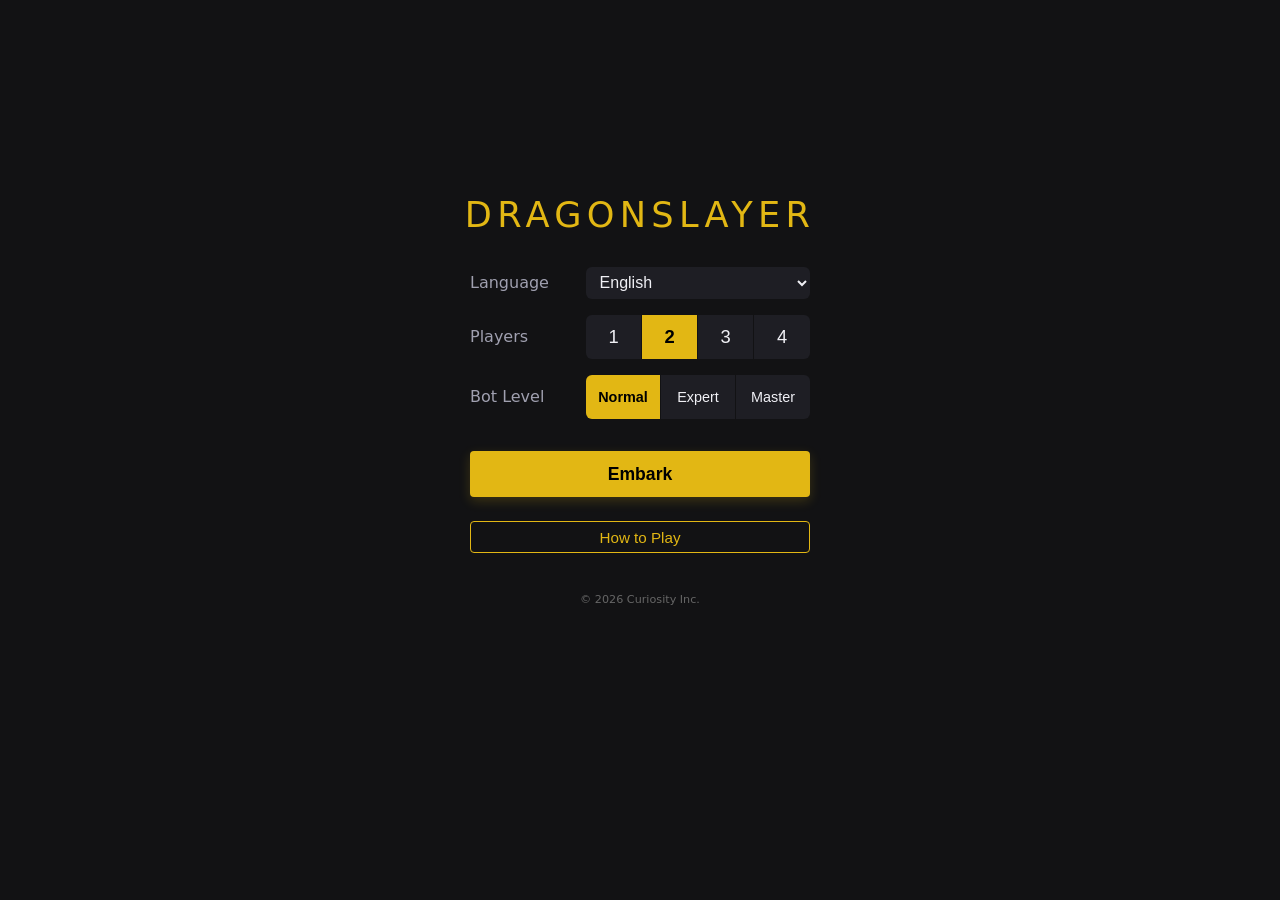
<file: index.html>
<!DOCTYPE html>
<html lang="en">
  <head>
    <meta charset="UTF-8" />
    <meta name="viewport" content="width=device-width, initial-scale=1.0" />
    <title>Dragonslayer</title>
    <script type="module" crossorigin src="./assets/main-BZv3bT7t.js"></script>
    <link rel="modulepreload" crossorigin href="./assets/hooks.module-CQOvW3jS.js">
    <link rel="stylesheet" crossorigin href="./assets/main-D6IAUq-1.css">
  </head>
  <body>
    <div id="app"></div>
  </body>
</html>
</file>
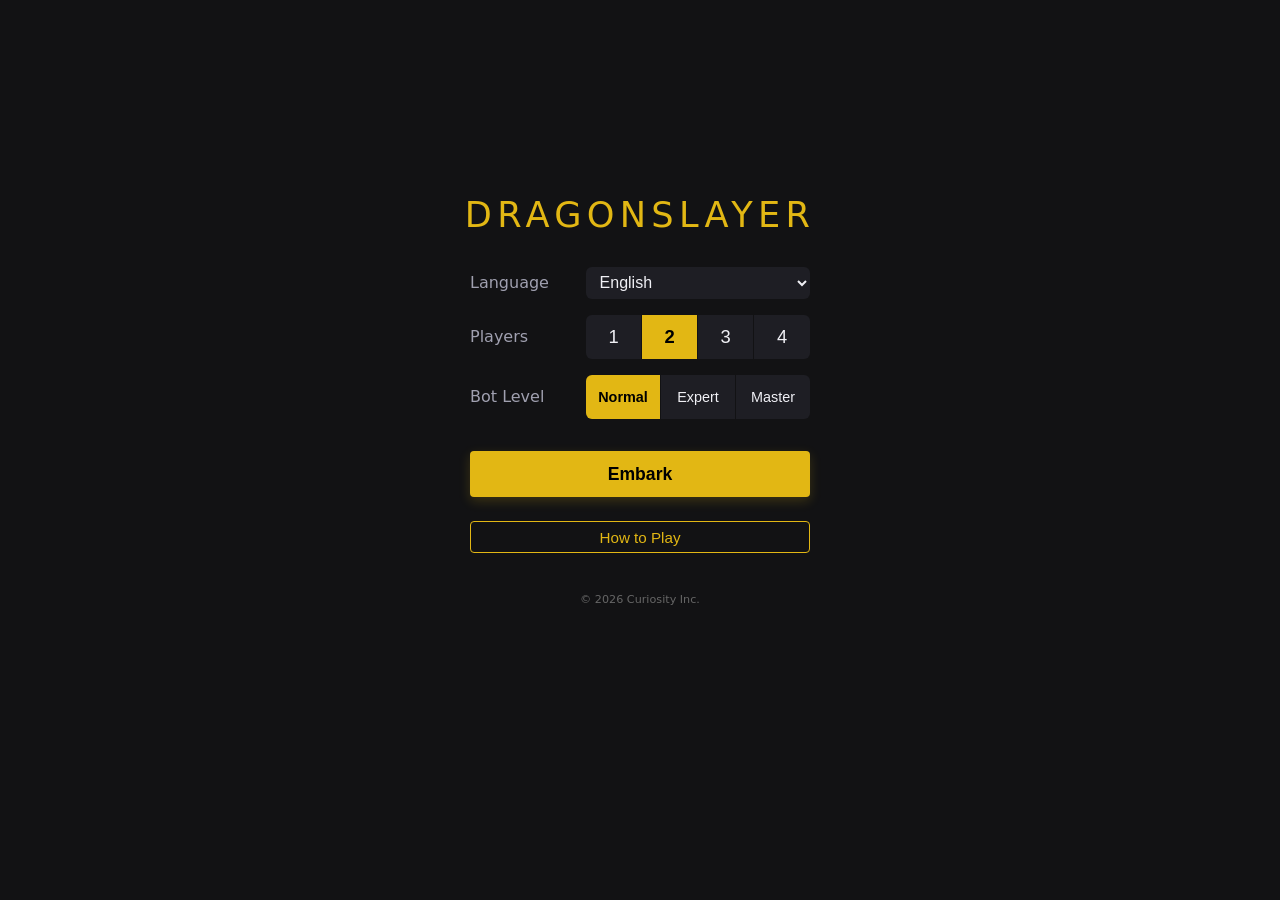
<file: v11.html>
<!DOCTYPE html>
<html lang="en">
  <head>
    <meta charset="UTF-8" />
    <meta name="viewport" content="width=device-width, initial-scale=1.0" />
    <title>Dragonslayer v1.1</title>
    <script type="module" crossorigin src="./assets/v11-Z1yNXy95.js"></script>
    <link rel="modulepreload" crossorigin href="./assets/hooks.module-CQOvW3jS.js">
    <link rel="stylesheet" crossorigin href="./assets/main-D6IAUq-1.css">
  </head>
  <body>
    <div id="app"></div>
  </body>
</html>
</file>
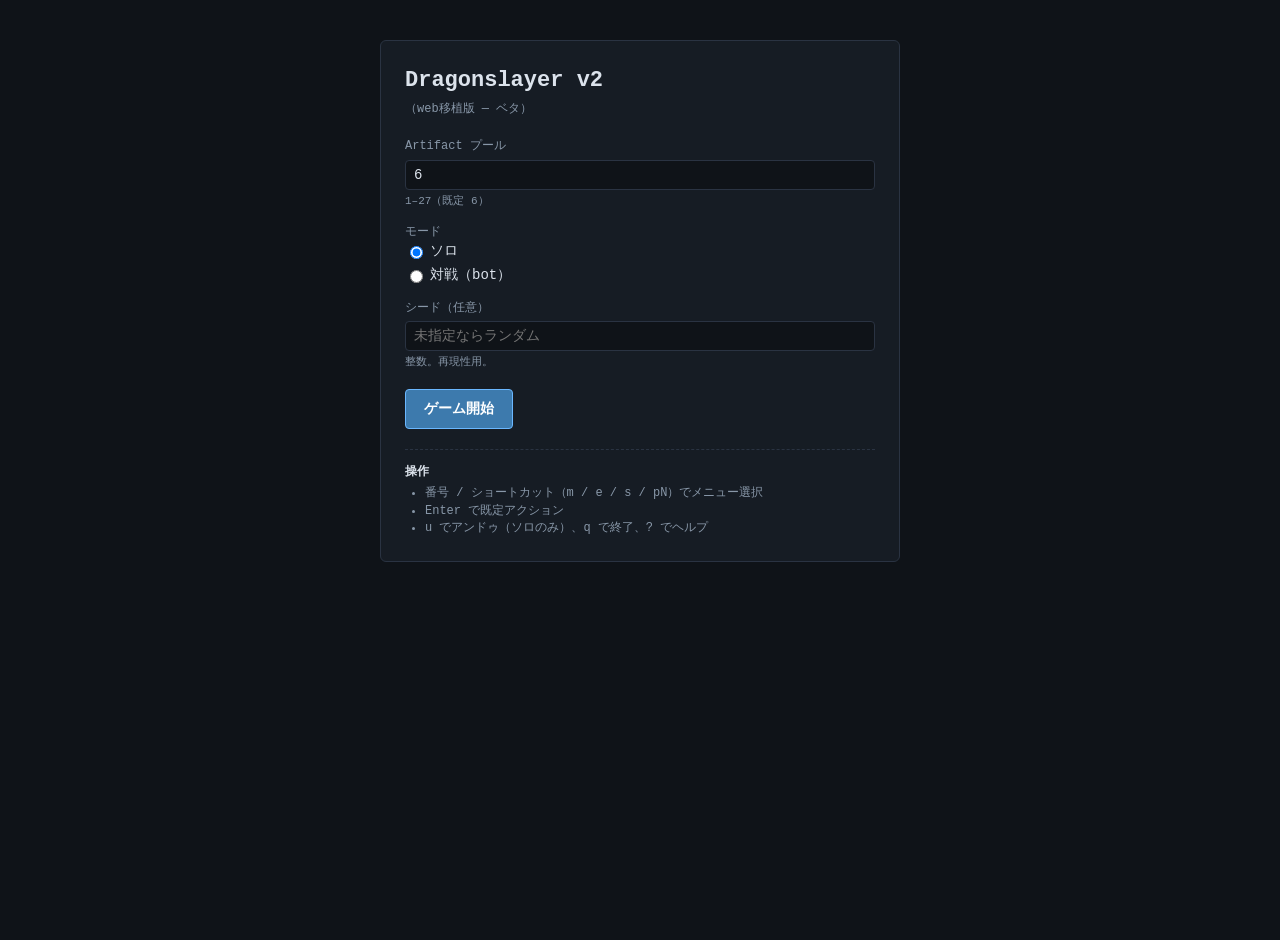
<file: v2.html>
<!DOCTYPE html>
<html lang="ja">
  <head>
    <meta charset="UTF-8" />
    <meta name="viewport" content="width=device-width, initial-scale=1.0" />
    <title>Dragonslayer v2</title>
    <script type="module" crossorigin src="./assets/v2-mwGs3vS8.js"></script>
    <link rel="modulepreload" crossorigin href="./assets/hooks.module-CQOvW3jS.js">
    <link rel="stylesheet" crossorigin href="./assets/v2-DyhrSk2R.css">
  </head>
  <body>
    <div id="app"></div>
  </body>
</html>
</file>
<file: assets/main-D6IAUq-1.css>
:root{--bg-primary: #121214;--bg-secondary: #1e1e24;--bg-card: #2a2a35;--text-primary: #f0f0f5;--text-secondary: #a0a0b0;--accent-red: #e05050;--accent-green: #30b060;--accent-gold: #e2b714;--accent-purple: #9b59b6;--accent-blue: #3a80e9;--border-color: #3a3a4a}*{margin:0;padding:0;box-sizing:border-box;touch-action:manipulation}body{font-family:Segoe UI,system-ui,sans-serif;background:var(--bg-primary);color:var(--text-primary);overflow:hidden}button{touch-action:manipulation;-webkit-tap-highlight-color:transparent}.scaled-outer{position:relative;overflow:hidden;margin:0 auto}.scaled-inner{transform-origin:top left;width:1280px;height:800px}.setup-screen{width:1280px;height:800px;display:flex;flex-direction:column;align-items:center;justify-content:center;gap:2rem}.setup-title{font-size:2.2rem;font-weight:300;letter-spacing:.15em;color:var(--accent-gold)}.setup-form{display:flex;flex-direction:column;gap:1rem;width:340px}.setup-label{display:flex;justify-content:space-between;align-items:center;gap:1rem;color:var(--text-secondary)}.setup-select{background:var(--bg-secondary);color:var(--text-primary);border:none;padding:.4rem .6rem;border-radius:6px;font-size:1rem;width:224px}.setup-player-group{display:flex;gap:0;width:224px}.setup-player-btn{width:56px;height:44px;background:var(--bg-secondary);color:var(--text-primary);border:none;border-right:1px solid var(--bg-primary);font-size:1.15rem;cursor:pointer;transition:background .15s ease}.setup-player-btn:first-child{border-radius:6px 0 0 6px}.setup-player-btn:last-child{border-radius:0 6px 6px 0;border-right:none}.setup-player-btn:not(:first-child){border-left:none}.setup-player-btn-active{background:var(--accent-gold);color:#000;font-weight:700}.setup-player-btn.setup-wide-btn{width:auto;flex:1;font-size:.9rem;padding:0 .4rem}.setup-button{margin-top:1rem;padding:.8rem 2rem;background:var(--accent-gold);color:#000;border:none;border-radius:4px;font-size:1.1rem;font-weight:700;cursor:pointer;box-shadow:0 4px 12px #e2b71433}.game-screen{width:1280px;height:800px;display:flex;flex-direction:row;background:var(--bg-primary)}.game-left{width:960px;height:800px;display:flex;flex-direction:column}.game-left-control{width:960px;height:120px;display:flex;flex-direction:row}.game-right{width:320px;height:800px;display:flex;flex-direction:column}.panel-phase{width:640px;height:120px;background:var(--bg-secondary);border:none;display:flex;flex-direction:column;padding:8px 12px;gap:4px}.phase-row1{display:flex;align-items:center;justify-content:space-between;width:100%}.phase-title{font-size:20px;font-weight:700;color:var(--text-primary);white-space:nowrap;overflow:hidden;text-overflow:ellipsis}.phase-resource{font-size:20px;font-weight:700;color:var(--accent-gold);white-space:nowrap}.phase-row2{display:flex;align-items:center;width:100%}.phase-hint{font-size:14px;color:var(--text-secondary);white-space:nowrap;overflow:hidden;text-overflow:ellipsis}.phase-row3{display:flex;align-items:flex-end;justify-content:space-between;width:100%;margin-top:auto}.phase-buttons-left{display:flex}.phase-buttons-right{display:flex;align-items:center;gap:8px}.btn-undo{width:64px;height:44px;font-size:22px;background:var(--accent-blue);color:#fff;border:none;border-radius:6px;cursor:pointer;display:flex;align-items:center;justify-content:center;flex-shrink:0;transition:opacity .2s ease,background .2s ease}.btn-undo:disabled{opacity:.45;cursor:default}.btn-play-all{height:44px;padding:0 16px;font-size:14px;font-weight:700;background:var(--accent-blue);color:#fff;border:none;border-radius:6px;cursor:pointer;white-space:nowrap}.btn-action{width:120px;height:44px;font-size:16px;font-weight:700;background:var(--accent-gold);color:#000;border:none;border-radius:6px;cursor:pointer;white-space:nowrap;overflow:hidden;text-overflow:ellipsis;flex-shrink:0}.btn-action.btn-action-pass{background:var(--bg-secondary);color:#ccc;border:1px solid #555}.panel-stats{width:320px;height:120px;background:var(--bg-secondary);border:none;display:flex;flex-direction:column;justify-content:center;padding:0 16px;gap:6px}.stats-header{display:flex;justify-content:space-between;align-items:center}.stats-level{font-size:20px;font-weight:700;color:var(--text-primary)}.stats-exp{font-size:16px;color:var(--accent-gold)}.stats-bar-track{width:100%;height:14px;background:#111;border-radius:7px;overflow:hidden}.stats-bar-fill{height:100%;background:var(--accent-gold);border-radius:7px;transition:width .3s ease}.stats-reward{font-size:13px;color:var(--text-secondary);text-align:center}.card-comp{width:154px;height:154px;border-radius:8px;display:flex;flex-direction:column;overflow:hidden;cursor:pointer;border:1px solid var(--border-color);box-shadow:0 4px 12px #0003;background:var(--bg-card);flex-shrink:0;-webkit-user-select:none;user-select:none}.card-header{height:30px;display:flex;align-items:center;justify-content:center;padding:0 6px;background:#00000026}.card-name{font-size:14px;font-weight:700;color:var(--text-primary);white-space:nowrap;overflow:hidden;text-overflow:ellipsis;max-width:100%}.card-body{flex:1;display:flex;align-items:center;justify-content:center}.card-value{font-size:28px;font-weight:700;color:var(--text-primary)}.card-dual-values{display:flex;align-items:center;gap:10px;font-size:24px;font-weight:700;color:var(--text-primary)}.card-value-dim{opacity:.3}.card-footer{height:30px;display:flex;align-items:center;justify-content:space-between;padding:0 8px;background:#00000026;font-size:13px;color:var(--text-secondary)}.card-footer-left,.card-footer-right{white-space:nowrap}.card-cat-mount{border-color:var(--accent-green)}.card-cat-treasure{border-color:var(--accent-gold)}.card-cat-weapon{border-color:var(--accent-red)}.card-cat-herb{border-color:var(--accent-purple)}.card-cat-monster{border-color:var(--accent-red);background:#2a1020}.card-state-glow{box-shadow:0 0 10px 3px #f1c40f99;border-color:var(--accent-gold)}.card-state-selected{box-shadow:0 0 10px 3px #3498dbb3;border-color:var(--accent-blue)}.card-state-disabled{opacity:.45;cursor:default}.panel-main{width:960px;height:500px;background:var(--bg-primary);border:none;display:flex;align-items:center;justify-content:center;color:var(--text-secondary);font-size:14px;position:relative;overflow:hidden}.map-view{overflow:hidden}.map-scroll{width:100%;height:100%;overflow-x:auto;overflow-y:hidden;padding:8px}.map-canvas{position:relative}.tile-wrapper{display:flex;flex-direction:column;align-items:center;width:100%;height:100%;cursor:default}.tile-wrapper-reachable{cursor:pointer}.tile-icon{width:70px;height:64px;border-radius:6px;display:flex;align-items:center;justify-content:center;margin:0 auto;position:relative;font-weight:700;color:#fff;white-space:nowrap;text-shadow:-1px -1px 0 rgba(0,0,0,.5),1px -1px 0 rgba(0,0,0,.5),-1px 1px 0 rgba(0,0,0,.5),1px 1px 0 rgba(0,0,0,.5)}.tile-icon-reachable{box-shadow:inset 0 0 0 2px #fff,0 0 12px #fff9;animation:tile-pulse 1.2s ease-in-out infinite}.tile-name{font-size:11px;color:#a0a0b0;text-align:center;white-space:nowrap;overflow:hidden;text-overflow:ellipsis;max-width:100px;margin-top:2px}.panel-hand{width:960px;height:180px;background:var(--bg-secondary);border:none;display:flex;flex-direction:column;position:relative}.hand-counts{position:absolute;top:8px;right:12px;z-index:10;display:flex;align-items:center;gap:6px;font-size:16px;font-weight:700;color:var(--text-secondary);background:var(--bg-secondary);padding:2px 8px;border-radius:4px}.hand-icon-deck,.hand-icon-discard{display:inline-flex;align-items:center;justify-content:center;width:22px;height:22px;background:var(--bg-card);border:1px solid var(--border-color);border-radius:4px;color:var(--text-secondary)}.hand-cards{flex:1;display:flex;align-items:center;gap:12px;padding:0 16px;overflow-x:auto;overflow-y:hidden}.game-right-toolbar{width:320px;height:40px;display:flex;align-items:center;justify-content:flex-end;gap:8px;padding:0 8px;background:var(--bg-secondary);border-bottom:none;box-sizing:border-box}.panel-players{width:320px;height:200px;background:var(--bg-secondary);border:none;display:flex;flex-direction:column;justify-content:center;padding:8px 0;overflow:hidden}.player-row{display:flex;align-items:center;padding:6px 16px;gap:8px;font-size:16px;color:var(--text-secondary)}.player-row-active{background:#f1c40f1f;color:var(--text-primary);font-weight:700;border-top:1px solid var(--border-color);border-bottom:1px solid var(--border-color)}.player-row-empty{opacity:.3}.player-color-dot{display:inline-block;width:12px;height:12px;border-radius:50%;flex-shrink:0}.player-name-text{flex:1;white-space:nowrap;overflow:hidden;text-overflow:ellipsis}.player-exp-text{flex-shrink:0;color:var(--accent-gold);font-size:14px}.panel-log{width:320px;height:560px;background:var(--bg-secondary);border:none;display:flex;flex-direction:column;overflow-y:auto;padding:8px 0}.log-entry{padding:4px 12px;font-size:13px;color:var(--text-secondary);line-height:1.4;border-bottom:1px solid rgba(51,51,85,.3)}.action-panel{display:flex;align-items:center;justify-content:center}.action-center{display:flex;flex-direction:column;align-items:center;justify-content:center;gap:12px;position:relative}.action-shop{display:flex;flex-wrap:wrap;gap:20px;justify-content:center;align-items:flex-start;padding:20px}.shop-slot{display:flex;flex-direction:column;align-items:center;gap:4px}.shop-supply{font-size:14px;font-weight:700;color:var(--text-secondary)}.shop-out-of-stock{color:#e05050}.action-out-of-stock{font-size:14px;font-weight:700;color:#e05050;margin-top:8px}.resource-slot{display:flex;flex-direction:column;align-items:center;gap:4px}.resource-card-stack{position:relative;width:178px;height:218px}.resource-card-stacked,.resource-card-stacked-top{position:absolute;top:0;left:0}.resource-count{font-size:16px;font-weight:700;color:var(--text-secondary)}.action-exp-bonus{font-size:20px;font-weight:700;color:var(--accent-gold);position:absolute;bottom:-36px}.action-convert{display:flex;align-items:center;gap:24px}.convert-from,.convert-to{display:flex;flex-direction:column;align-items:center;gap:4px}.convert-placeholder{width:154px;height:154px;border:2px dashed var(--border-color);border-radius:8px;display:flex;align-items:center;justify-content:center;color:var(--text-secondary);font-size:14px}.convert-arrow{font-size:36px;color:var(--text-secondary)}.convert-vp{font-size:16px;font-weight:700;color:var(--accent-gold)}.action-trash-display{display:flex;align-items:center;justify-content:center}.trash-counter{font-size:32px;font-weight:700;color:var(--text-secondary)}.btn-volume{width:32px;height:32px;display:flex;align-items:center;justify-content:center;background:var(--bg-secondary);border:1px solid var(--border-color);border-radius:6px;color:var(--text-secondary);cursor:pointer;opacity:.7;transition:opacity .15s ease;padding:0}.bot-badge{position:absolute;top:8px;left:50%;transform:translate(-50%);font-size:14px;color:var(--text-secondary);background:var(--bg-secondary);padding:6px 16px;border-radius:16px;border:1px solid var(--border-color);pointer-events:none;z-index:10;display:flex;align-items:center;gap:8px;opacity:.85}.bot-badge-dot{width:8px;height:8px;border-radius:50%;background:var(--text-secondary);animation:badge-pulse 1.2s ease-in-out infinite}@keyframes badge-pulse{0%,to{opacity:.4}50%{opacity:1}}.gain-toast{position:absolute;top:50%;left:480px;transform:translate(-50%,-50%);display:flex;flex-direction:column;align-items:center;gap:8px;pointer-events:none;z-index:12;animation:gain-toast-cycle .9s ease-out forwards}.gain-toast-label{font-size:15px;color:var(--text-primary);background:#000000a6;padding:4px 14px;border-radius:12px;white-space:nowrap}@keyframes gain-toast-cycle{0%{opacity:0;transform:translate(-50%,-50%) scale(.85)}15%{opacity:1;transform:translate(-50%,-50%) scale(1)}70%{opacity:1;transform:translate(-50%,-50%) scale(1)}to{opacity:0;transform:translate(-50%,-50%) scale(.95) translateY(-12px)}}.game-over-overlay{position:absolute;top:0;left:0;width:1280px;height:800px;background:#000000b3;display:flex;align-items:center;justify-content:center;z-index:20}.game-over-panel{background:var(--bg-secondary);border:2px solid var(--accent-gold);border-radius:12px;padding:32px 48px;text-align:center;min-width:400px}.game-over-title{font-size:28px;color:var(--accent-gold);margin-bottom:12px}.game-over-winner{font-size:20px;color:var(--text-primary);margin-bottom:24px}.score-table{width:100%;border-collapse:collapse;margin-bottom:24px}.score-table th,.score-table td{padding:8px 12px;text-align:center;border-bottom:1px solid var(--border-color);font-size:16px}.score-table th{color:var(--text-secondary);font-weight:400}.score-table td{color:var(--text-primary)}.winner-row td{color:var(--accent-gold);font-weight:700}.btn-new-game{padding:10px 32px;font-size:18px;font-weight:700;background:var(--accent-gold);color:#000;border:none;border-radius:6px;cursor:pointer}.game-screen{position:relative}@keyframes card-pulse{0%,to{box-shadow:0 0 10px 3px #f1c40f99}50%{box-shadow:0 0 16px 6px #f1c40fe6}}@keyframes tile-pulse{0%,to{box-shadow:inset 0 0 0 2px #fff,0 0 12px #fff9}50%{box-shadow:inset 0 0 0 2px #fff,0 0 18px #fffffff2}}@keyframes card-enter{0%{transform:translateY(20px)}to{transform:translateY(0)}}@keyframes overlay-fade-in{0%{opacity:0}to{opacity:1}}@keyframes panel-pop-in{0%{opacity:0;transform:scale(.85)}to{opacity:1;transform:scale(1)}}@keyframes phase-slide-in{0%{opacity:0;transform:translate(15px)}to{opacity:1;transform:translate(0)}}@keyframes monster-entrance{0%{opacity:0;transform:scale(.5)}to{opacity:1;transform:scale(1)}}@keyframes bar-flash{50%{background:#ffe066;box-shadow:0 0 8px #f1c40fb3}}.card-comp{transition:transform .15s ease,box-shadow .15s ease}.card-state-glow{animation:card-pulse 1.5s ease-in-out infinite}.setup-button,.btn-action,.btn-new-game{transition:transform .1s ease,box-shadow .15s ease,background .2s ease}.setup-button:active,.btn-action:active,.btn-new-game:active,.btn-undo:active:not(:disabled),.btn-play-all:active{transform:scale(.96)}.btn-play-all{transition:transform .1s ease,background .2s ease}.game-over-overlay{animation:overlay-fade-in .4s ease-out}.game-over-panel{animation:panel-pop-in .5s ease-out}.bot-badge{animation:overlay-fade-in .3s ease-out}.tutorial-overlay{position:absolute;top:0;left:0;width:1280px;height:800px;background:#000000bf;display:flex;align-items:center;justify-content:center;z-index:25;animation:overlay-fade-in .4s ease-out}.tutorial-panel{background:var(--bg-secondary);border:2px solid var(--accent-gold);border-radius:12px;padding:28px 40px 24px;width:680px;height:520px;display:flex;flex-direction:column;animation:panel-pop-in .5s ease-out}.tutorial-title{font-size:24px;color:var(--accent-gold);text-align:center;margin:0 0 16px}.tutorial-page{flex:1;display:flex;flex-direction:column;overflow:hidden}.tutorial-page-title{font-size:20px;color:var(--text-primary);margin:0 0 12px}.tutorial-page-body{flex:1;overflow-y:auto;font-size:15px;line-height:1.55;color:var(--text-secondary)}.tutorial-page-body p{margin:0;min-height:4px}.tutorial-nav{display:flex;align-items:center;justify-content:space-between;margin-top:16px;gap:16px}.tutorial-dots{display:flex;gap:8px}.tutorial-dot{width:10px;height:10px;border-radius:50%;background:var(--border-color);cursor:pointer;transition:background .2s}.tutorial-dot-active{background:var(--accent-gold)}.tutorial-btn-primary,.tutorial-btn-secondary{padding:8px 24px;font-size:15px;font-weight:700;border:none;border-radius:6px;cursor:pointer;min-width:100px;transition:transform .1s ease,box-shadow .15s ease}.tutorial-btn-primary{background:var(--accent-gold);color:#000}.tutorial-btn-secondary{background:var(--bg-card);color:var(--text-secondary)}.tutorial-btn-secondary:disabled{opacity:.3;cursor:default}.tutorial-btn-primary:active,.tutorial-btn-secondary:active:not(:disabled){transform:scale(.96)}.setup-how-to-play{margin-top:.5rem;padding:.4rem 1rem;background:transparent;color:var(--accent-gold);border:1px solid var(--accent-gold);border-radius:4px;font-size:.95rem;cursor:pointer;transition:background .2s,box-shadow .15s}.setup-how-to-play:active{transform:scale(.96)}.setup-credits{margin-top:1.5rem;font-size:.7rem;color:#666;text-align:center}.btn-help{width:32px;height:32px;border-radius:50%;background:var(--bg-secondary);border:1px solid var(--border-color);color:var(--text-secondary);font-size:16px;font-weight:700;cursor:pointer;display:flex;align-items:center;justify-content:center;transition:background .2s,color .2s}.hand-cards .card-comp{animation:card-enter .2s ease-out}.phase-title{animation:phase-slide-in .3s ease-out}.combat-monster-enter{animation:monster-entrance .4s ease-out}.shop-slot{animation:card-enter .3s ease-out both}.player-row{transition:background .3s ease,color .3s ease}.stats-bar-flash .stats-bar-fill{animation:bar-flash .5s ease}
</file>
<file: assets/v2-DyhrSk2R.css>
:root{--bg: #0f1318;--fg: #dce3ec;--fg-dim: #8897a8;--panel: #161c24;--panel-2: #1d2530;--border: #2a3342;--accent: #6ab7ff;--accent-dim: #3d7aad;--danger: #e67373;--ok: #7ed67e;--mono: ui-monospace, "SF Mono", "Cascadia Mono", Menlo, Consolas, "Liberation Mono", monospace}*{box-sizing:border-box}html,body,#app{margin:0;padding:0;height:100%;background:var(--bg);color:var(--fg);font-family:var(--mono);font-size:14px;line-height:1.45;-webkit-tap-highlight-color:transparent}button{font-family:inherit;font-size:inherit;color:inherit;background:var(--panel-2);border:1px solid var(--border);border-radius:4px;padding:8px 12px;cursor:pointer;text-align:left}button:disabled{opacity:.45;cursor:not-allowed}@media(hover:hover)and (pointer:fine){button:not(:disabled):hover{border-color:var(--accent-dim);background:#222c3a}}button:focus-visible{outline:2px solid var(--accent);outline-offset:1px}.setup{max-width:520px;margin:40px auto;padding:24px;background:var(--panel);border:1px solid var(--border);border-radius:6px}.setup h1{margin:0 0 4px;font-size:22px}.subtitle{margin:0 0 20px;color:var(--fg-dim);font-size:12px}.field{display:flex;flex-direction:column;gap:4px;margin-bottom:14px}.field>span:first-child,.field>legend{color:var(--fg-dim);font-size:12px}.field.field fieldset{border:0;padding:0;margin:0}fieldset.field{border:0;padding:0;margin:0 0 14px}fieldset.field legend{padding:0}fieldset.field label{display:inline-flex;gap:4px;margin-right:16px;align-items:center}.field input[type=text],.field input[type=number],.field select{font-family:var(--mono);font-size:14px;background:var(--bg);color:var(--fg);border:1px solid var(--border);border-radius:4px;padding:6px 8px}.hint{color:var(--fg-dim);font-size:11px}.actions{margin-top:18px}button.primary{background:var(--accent-dim);border-color:var(--accent);color:#fff;font-weight:600;padding:10px 18px;text-align:center}@media(hover:hover)and (pointer:fine){button.primary:hover{background:var(--accent)}}.setup-help{margin-top:20px;padding-top:14px;border-top:1px dashed var(--border);color:var(--fg-dim);font-size:12px}.setup-help .help-title{color:var(--fg);font-weight:600;margin-bottom:4px}.setup-help ul{margin:0;padding-left:20px}.game{display:flex;flex-direction:column;height:100%;max-width:960px;margin:0 auto;padding:8px;gap:8px}.log{flex:1 1 auto;overflow-y:auto;background:var(--panel);border:1px solid var(--border);border-radius:6px;padding:10px 14px;white-space:pre-wrap;word-break:break-word}.log-line{font-family:var(--mono);white-space:pre-wrap}.prompt{flex:0 0 auto;background:var(--panel);border:1px solid var(--border);border-radius:6px;padding:12px;display:flex;flex-direction:column;gap:8px}.prompt-empty{color:var(--fg-dim)}.prompt-text{font-weight:600}.options{display:flex;flex-wrap:wrap;gap:6px}.opt{display:inline-flex;gap:8px;align-items:baseline;min-width:0}.opt-default{border-color:var(--accent-dim);background:#1a2838}.opt-disabled{color:var(--fg-dim)}.opt-badges{color:var(--fg-dim);font-size:12px;flex-shrink:0}.opt-label{white-space:pre-wrap}.opt-disabled-tag{color:var(--danger);font-size:11px;margin-left:6px}.prompt-footer{display:flex;gap:6px;margin-top:4px;border-top:1px dashed var(--border);padding-top:8px}.foot{font-size:12px;padding:6px 10px}.foot-quit{color:var(--danger);border-color:#5a2a2a}.help-panel{background:var(--bg);border:1px solid var(--border);border-radius:4px;padding:8px 12px;font-size:12px;color:var(--fg-dim)}.prompt-done .opt-label{color:var(--ok)}
</file>
